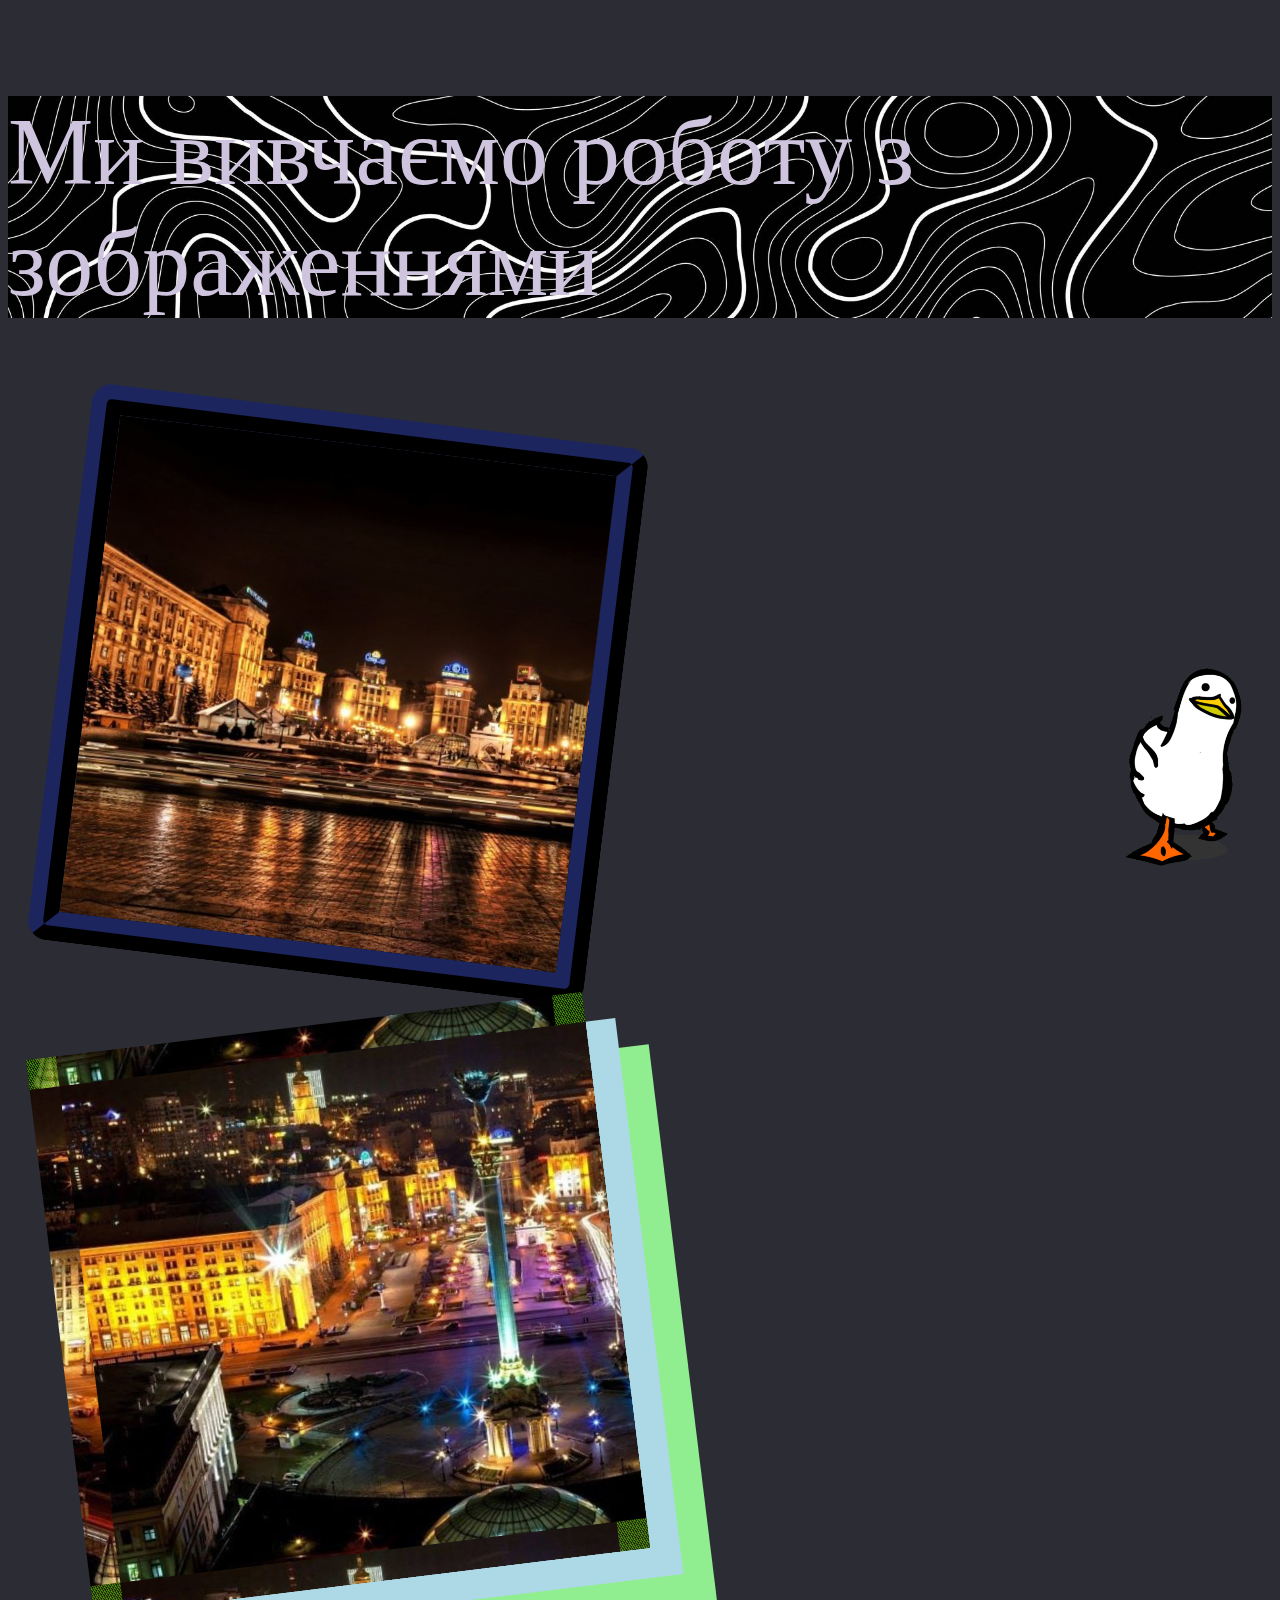
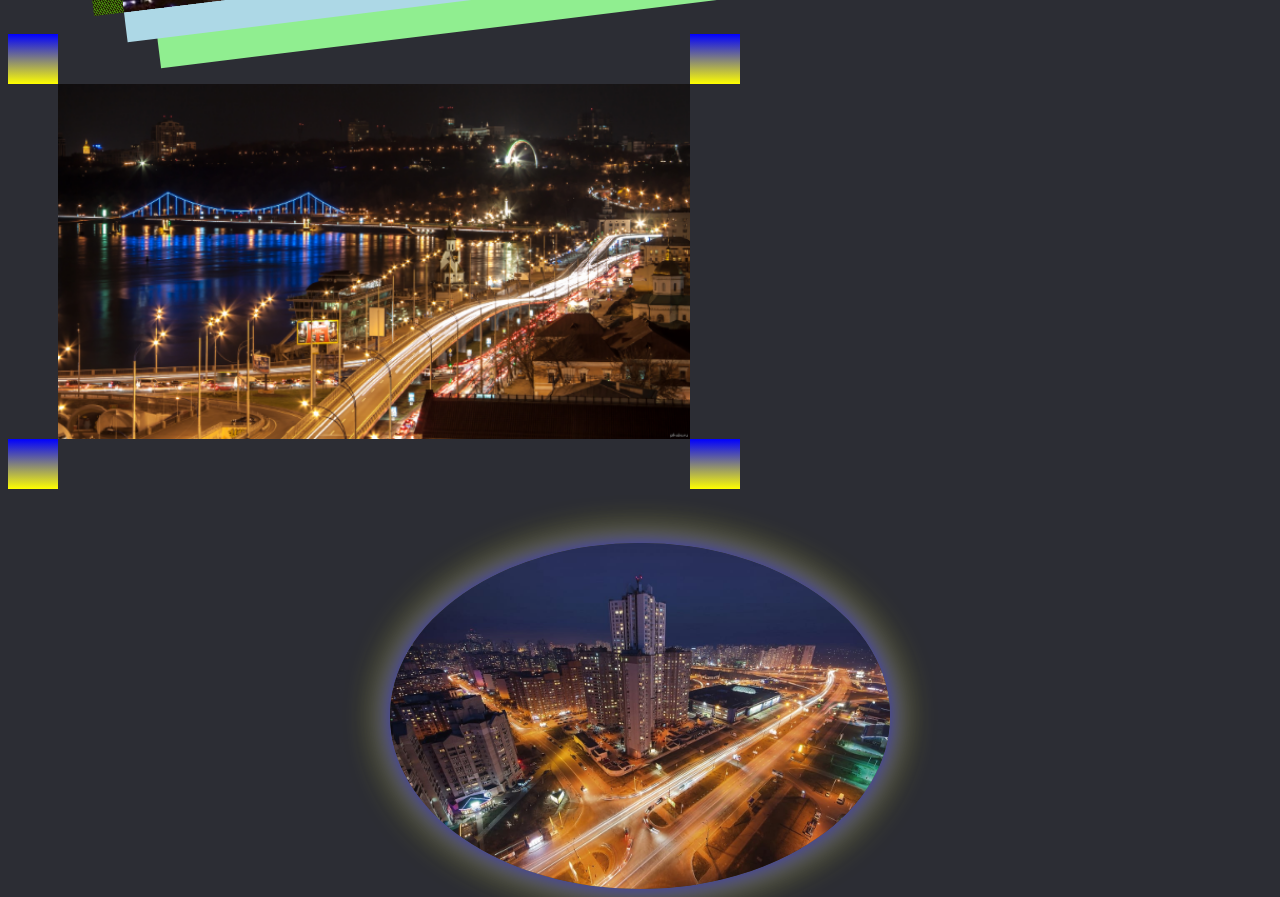
<file: index.html>
<!DOCTYPE html>
<html lang="uk">
<head>
    <meta charset="UTF-8">
    <meta name="viewport" content="width=device-width, initial-scale=1.0">
    <title>Images</title>
    <link rel="stylesheet" href="img.css">
</head>
<body>
    <p>Ми вивчаємо роботу з зображеннями</p>
    <div id="div1"></div>
    <div id="div2"></div>
    <img src="images/img-3.png" alt="Kyiv" id="img1" title="Kyiv">
    <img src="images/img-4.jpg" alt="Kyiv" id="img2" title="Kyiv">
</body>
</html>
</file>
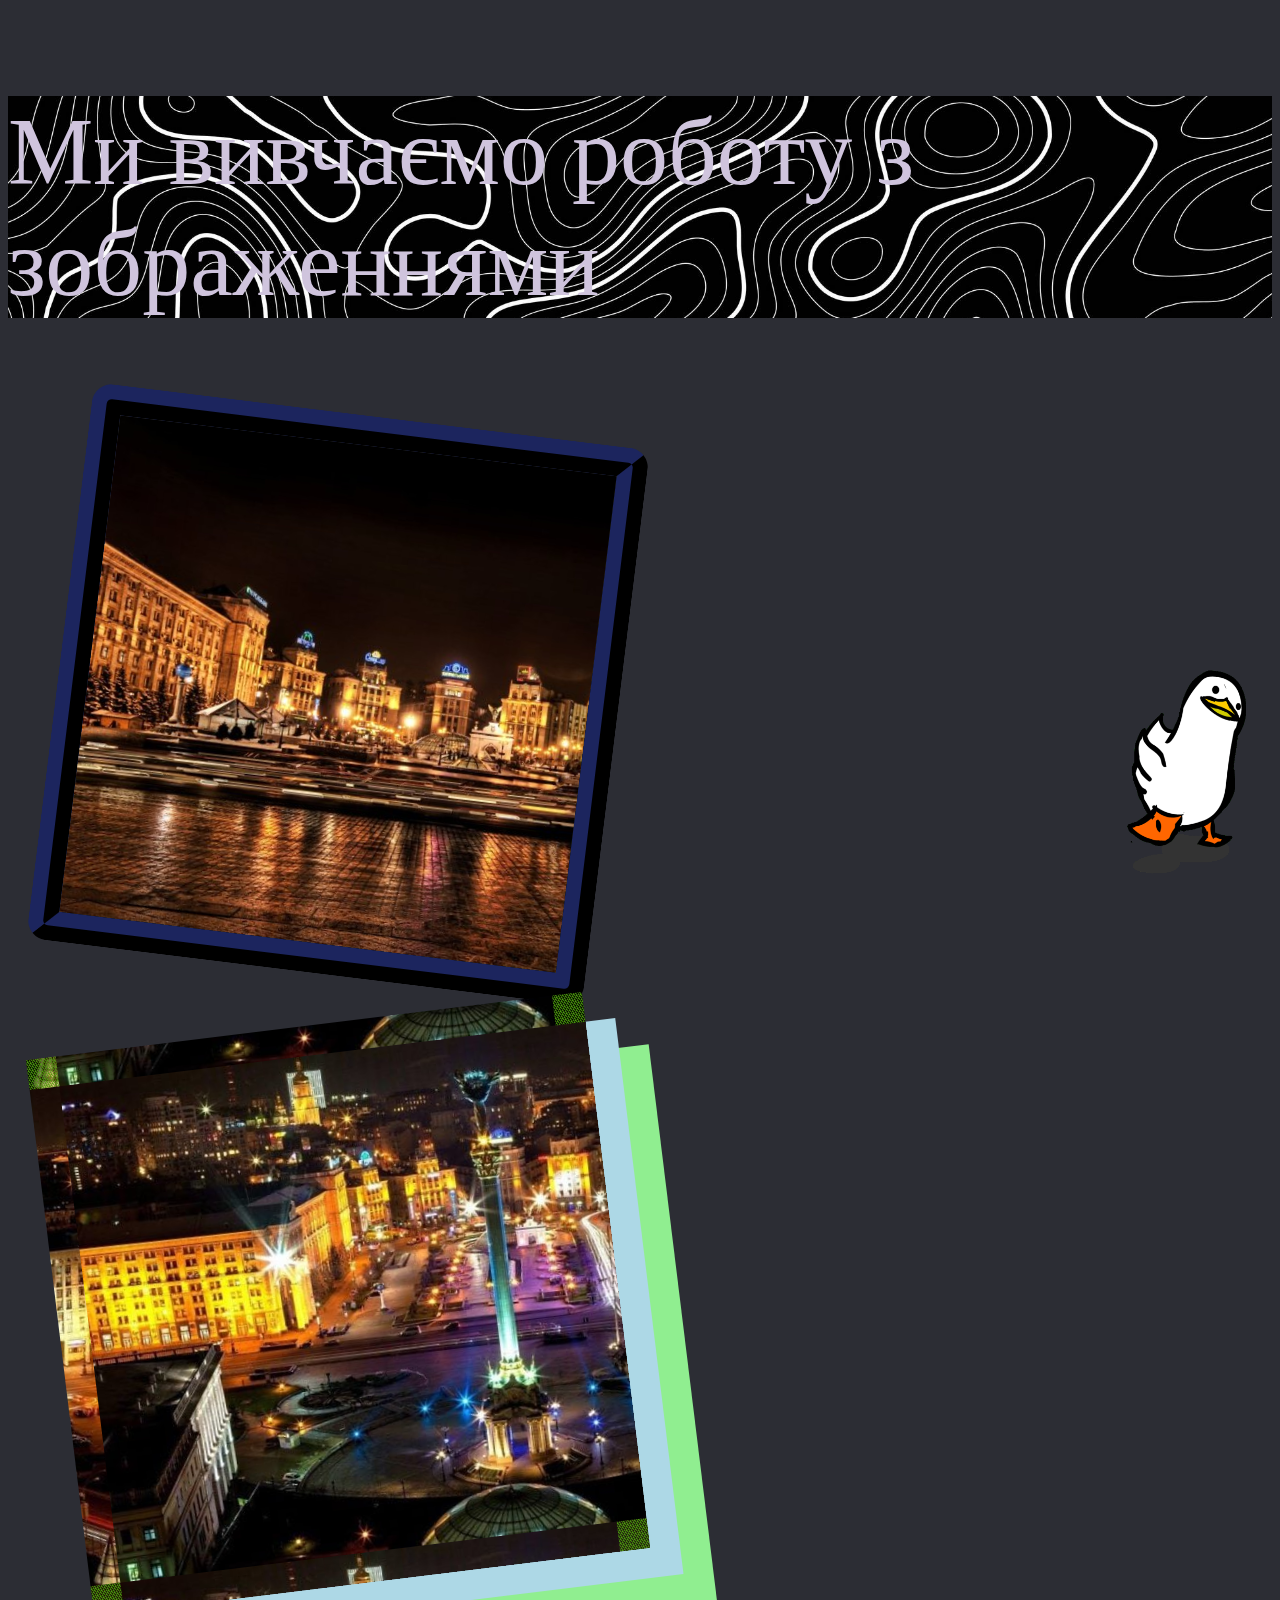
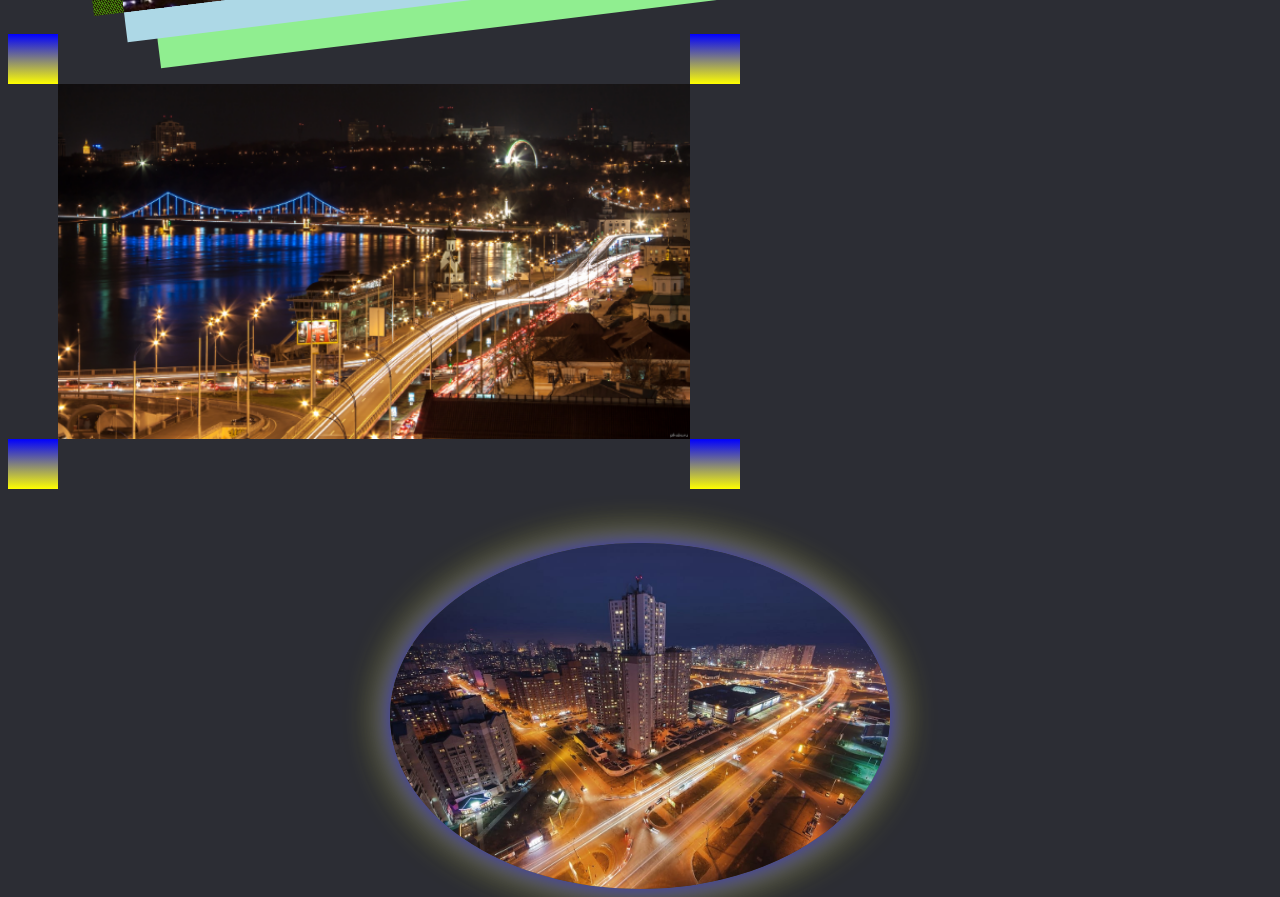
<file: img.html>
<!DOCTYPE html>
<html lang="uk">
<head>
    <meta charset="UTF-8">
    <meta name="viewport" content="width=device-width, initial-scale=1.0">
    <title>Images</title>
    <link rel="stylesheet" href="img.css">
</head>
<body>
    <p>Ми вивчаємо роботу з зображеннями</p>
    <div id="div1"></div>
    <div id="div2"></div>
    <img src="images/img-3.png" alt="Kyiv" id="img1" title="Kyiv">
    <img src="images/img-4.jpg" alt="Kyiv" id="img2" title="Kyiv">
</body>
</html>
</file>
<file: img.css>
body{
    background-color: #2c2d34;
    background-image: url(images/background-img.gif);
    background-repeat: no-repeat;
    background-position: 100% 100%;
    background-attachment: fixed;
    background-size: 200px;
}
p{
    font-size: 1in;
    color: #cfc4dd;
    background-image: url(images/background-text-img.jpg);
    background-size: cover;
}
div{
    width: 500px;
    height: 500px;
    margin: 50px;
}
#div1{
    background-image: url(images/img-1.jpg);
    background-size: cover;
    border: 30px ridge #03040a;
    transform: rotate(7deg);
    border-radius: 20px;
}
#div2{
    background-image: url(images/img-2.jpeg);
    background-size: cover;
    border: 30px solid;
    border-image: repeating-linear-gradient(45deg, transparent, #4d9f0c 20px);
    box-shadow: 30px 30px lightblue, 60px 60px lightgreen;
    transform: rotate(-7deg);
}
#img1{
    width: 50%;
    border: 50px solid;
    border-image: linear-gradient(blue, yellow);
    margin-bottom: 50px;
}
#img2{
    width: 500px;
    border-radius: 50%;
    margin: auto;
    display: flex;
    box-shadow: 0px 0px 30px blue, 0px 0px 40px yellow;
}
</file>
